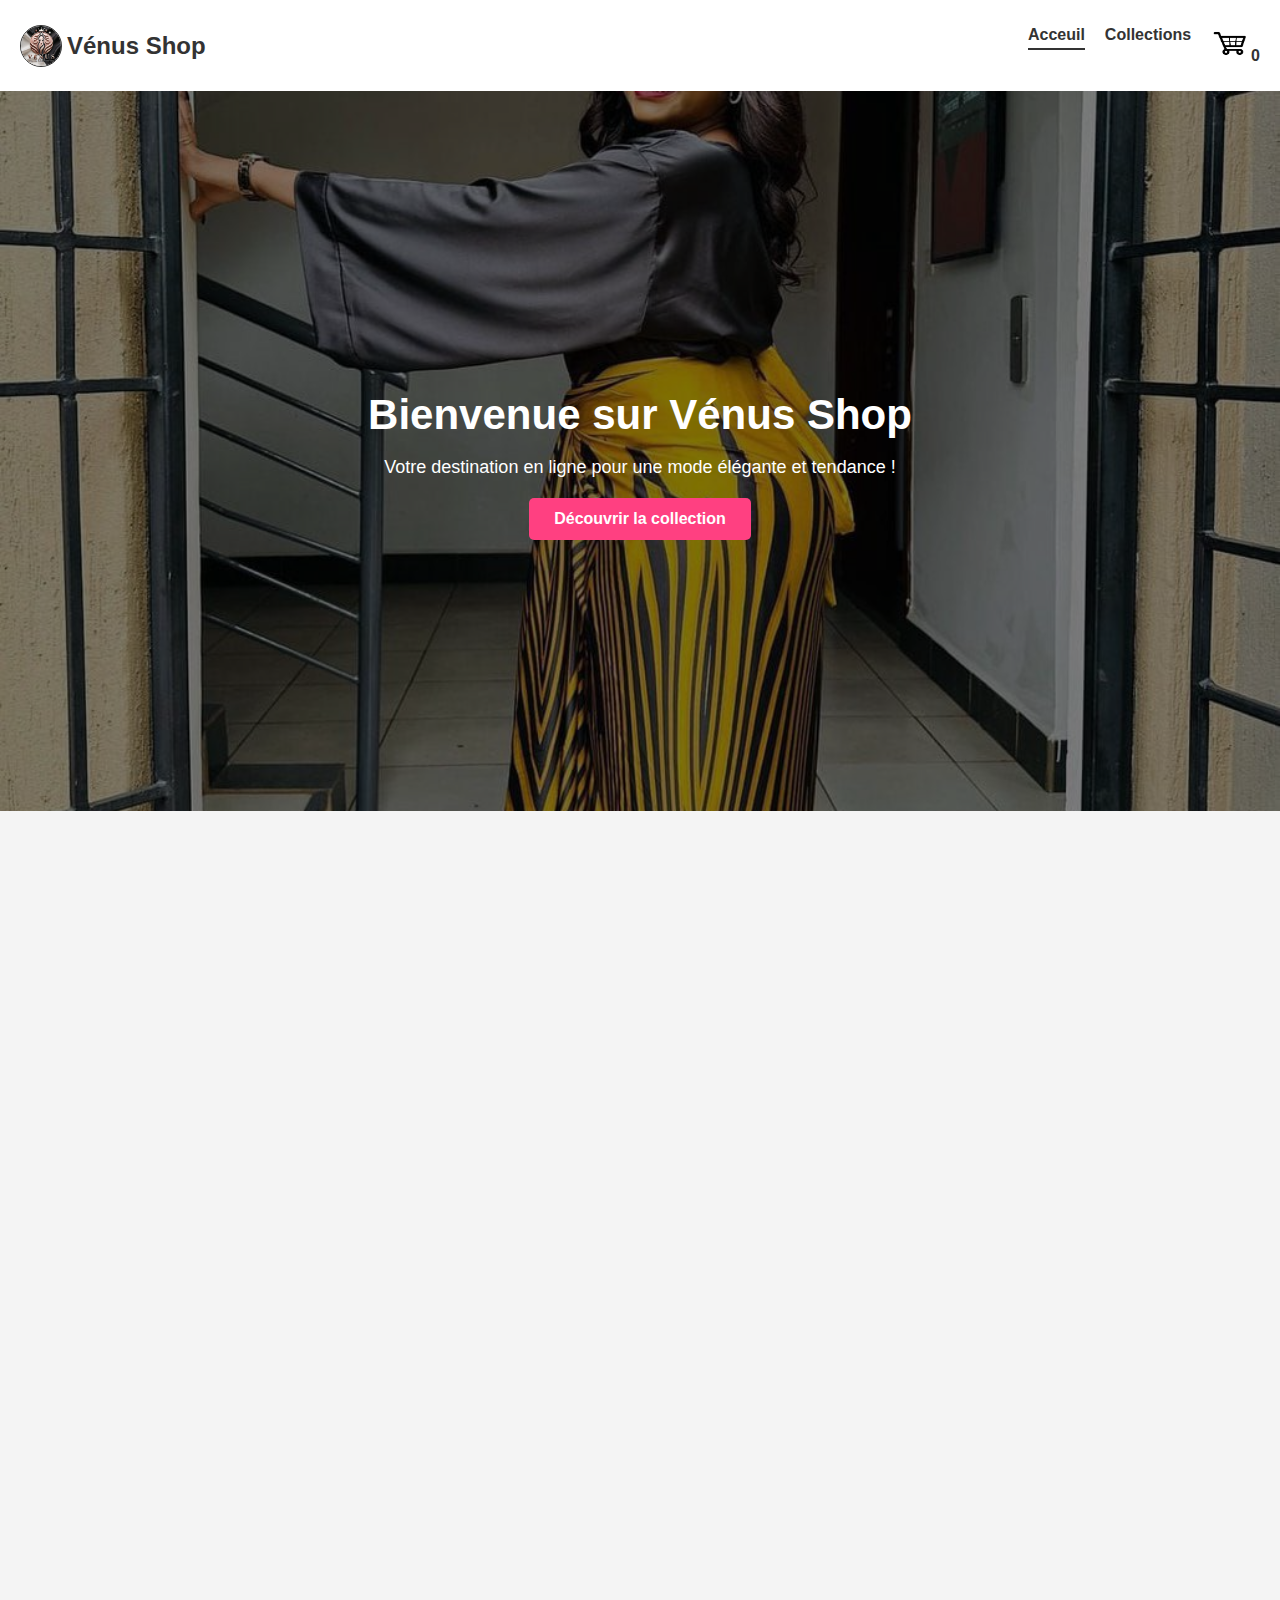
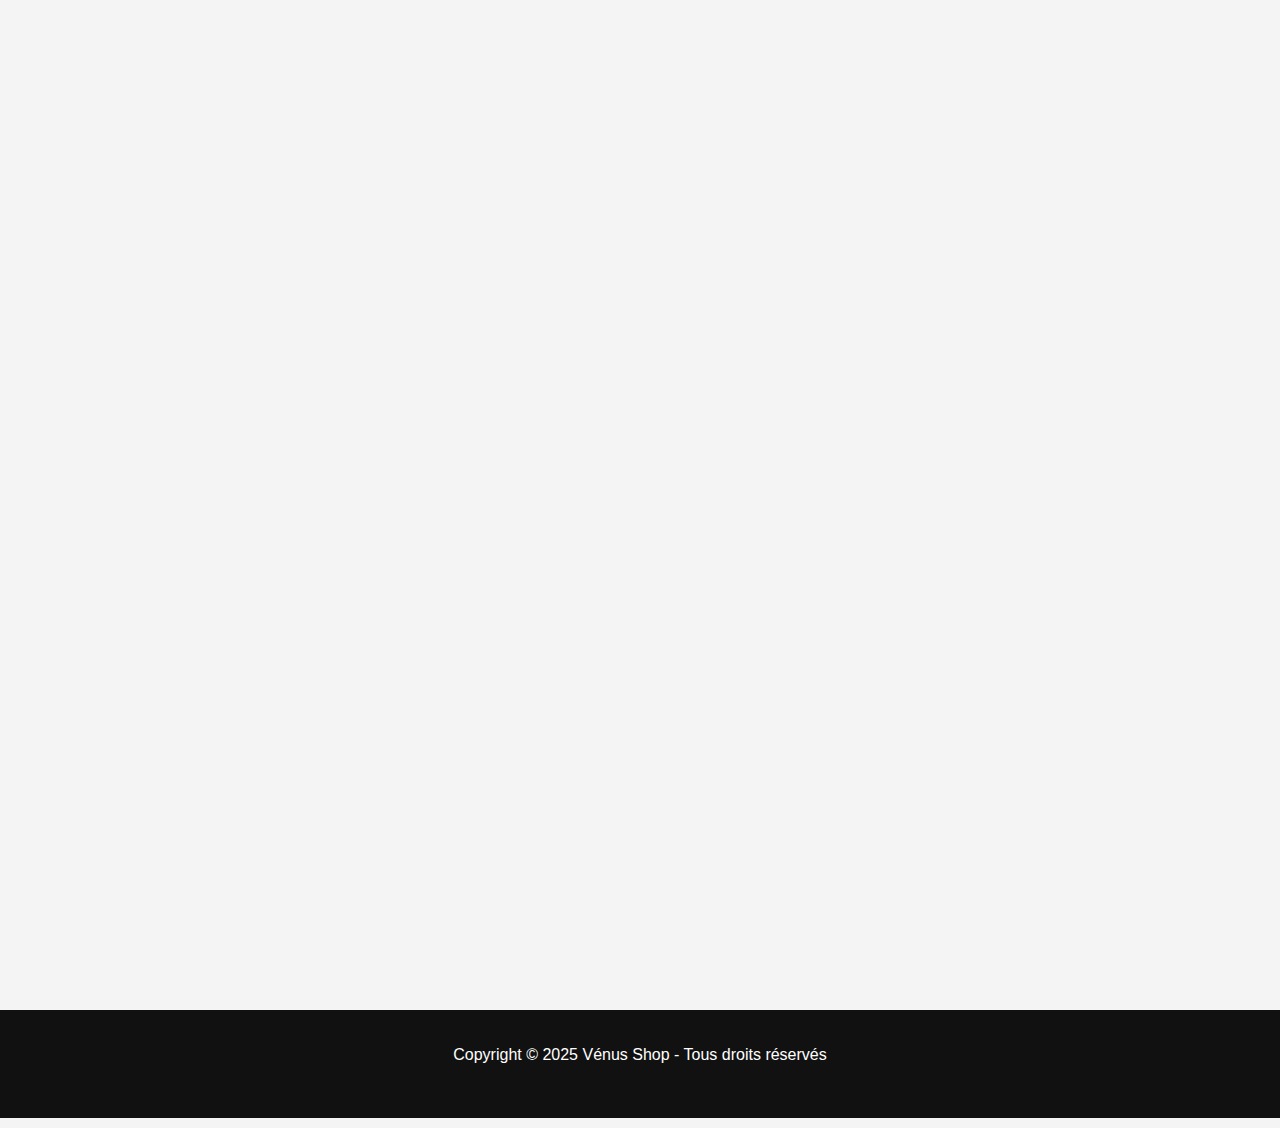
<file: index.html>
<!DOCTYPE html>
<html lang="fr">
<head>
    <meta charset="UTF-8">
    <link rel="shortcut icon" href="img/favicon.ico" type="image/x-icon">
    <meta name="viewport" content="width=device-width, initial-scale=1.0">
    <title>Vénus Shop - Accueil</title>
    <link rel="stylesheet" href="css/styles.css">
</head>
<body>

    <!-- Header -->
    <header>
        <div class="logo">
            <img src="img/logo.jpg" alt="Logo">
            Vénus Shop
        </div>
        <button class="menu-toggle">☰</button>
        <nav>
            <ul>
                <li><a href="index.html" class="bottom">Acceuil</a></li>
                <li><a href="collection.html">Collections</a></li>
                <li><a href="panier.html" class="panier"><img src="img/panier.png" alt=""><span>0</span></a></li>
            </ul>
        </nav>
    </header>

    <section class="hero">
        <div class="hero-text">
            <h1>Bienvenue sur <span>Vénus Shop</span></h1>
            <p>Votre destination en ligne pour une mode élégante et tendance !</p>
            <a href="collection.html" class="btn">Découvrir la collection</a>
        </div>
    </section>

    <!-- Sections de présentation -->
    <section class="content">
        <div class="section">
            <img src="img/habille.jpg" alt="Collection vêtements">
            <div class="text">
                <h2>Découvrez notre collection exclusive</h2>
                <p>Des vêtements soigneusement sélectionnés pour hommes, femmes et enfants.</p>
            </div>
        </div>

        <div class="section reverse">
            <img src="img/pantalon.jpg" alt="Styles variés">
            <div class="text">
                <h2>Exprimez votre style unique</h2>
                <p>Des pièces intemporelles, des looks modernes et des accessoires tendance.</p>
            </div>
        </div>

        <div class="section">
            <img src="img/boubou.jpg" alt="Qualité des tissus">
            <div class="text">
                <h2>Qualité et accessibilité</h2>
                <p>Des matériaux premium, des designs innovants et des prix abordables.</p>
            </div>
        </div>
    </section>

    <div class="presentation">
        <p><strong>Livraison rapide, produits de qualités et service client exceptionnel</strong> – chez <span>Vénus Shop</span>, votre satisfaction est notre priorité.</p>
        <a href="collection.html" class="btn">Commencez votre shopping</a>
    </div>

    <footer>
        <p>Copyright © 2025 Vénus Shop - Tous droits réservés</p>
        <div class="socials">
            <a href="#">Facebook</a> | 
            <a href="#">Instagram</a> | 
            <a href="#">Twitter</a>
        </div>
    </footer>

    <script>
        document.addEventListener("DOMContentLoaded", function () {
            const elements = document.querySelectorAll("div");

            const observer = new IntersectionObserver((entries, observer) => {
                entries.forEach(entry => {
                    if (entry.isIntersecting) {
                        entry.target.classList.add("show");
                        observer.unobserve(entry.target);
                    }
                });
            }, {
                threshold: 0.1
            });

            elements.forEach(element => {
                observer.observe(element);
            });
        });

     </script>
    <script>
        document.addEventListener("DOMContentLoaded", function () {
            const menuToggle = document.querySelector(".menu-toggle");
            const navMenu = document.querySelector("nav ul");

            menuToggle.addEventListener("click", function () {
                navMenu.classList.toggle("show"); // Ajoute ou enlève la classe "show"
            });
        });
    </script>
</body>
</html>
</file>
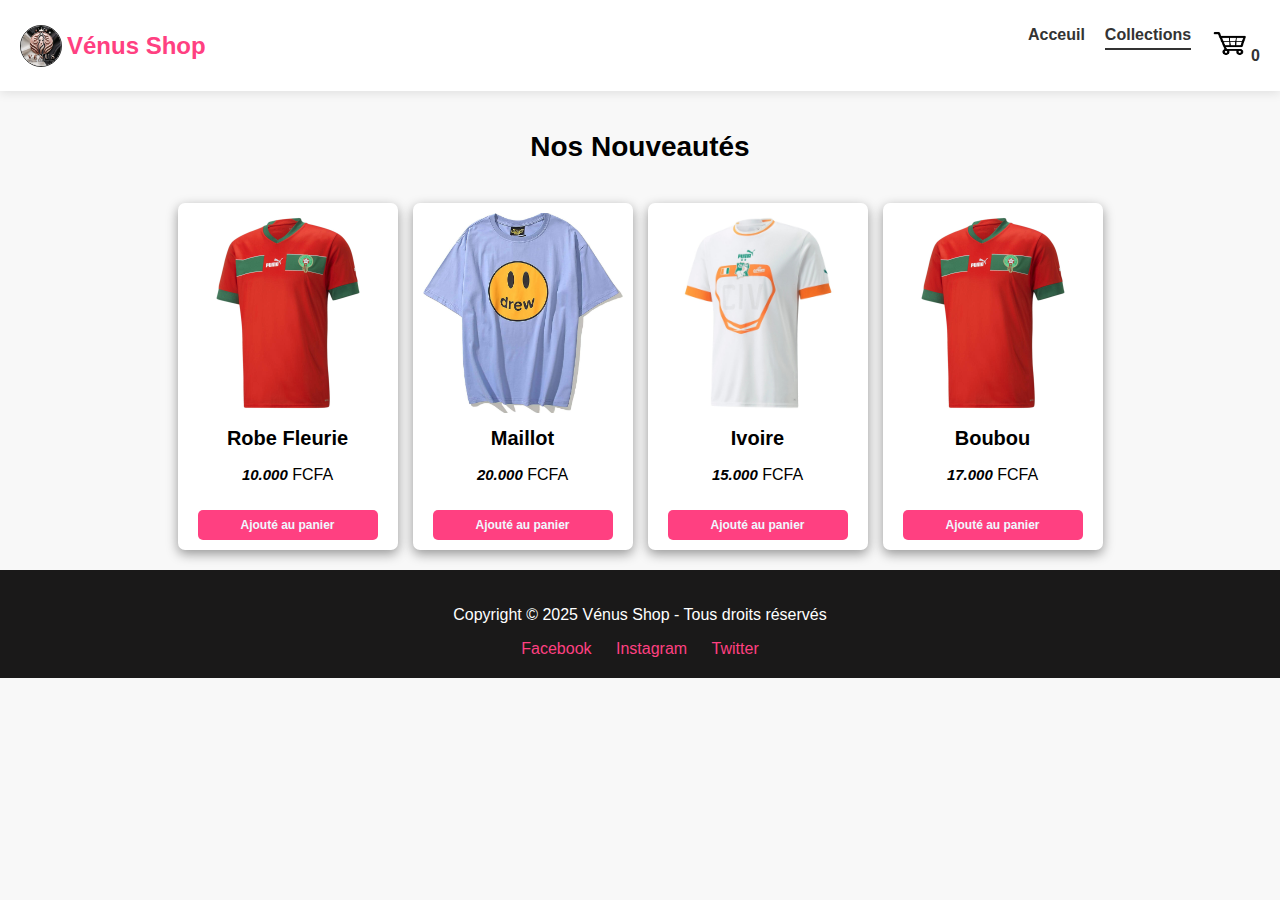
<file: collection.html>
<!DOCTYPE html>
<html lang="fr">
<head>
    <meta charset="UTF-8">
    <meta name="viewport" content="width=device-width, initial-scale=1.0">
    <title>Vénus Shop | Collections</title>
    
    <style>
        /* Styles généraux */
        body {
            font-family: Arial, sans-serif;
            margin: 0;
            padding: 0;
            background-color: #f8f8f8;
        }

        /* Header */
        header {
            display: flex;
            justify-content: space-between;
            align-items: center;
            background-color: #fff;
            padding: 10px 20px;
            box-shadow: 0 2px 10px rgba(0, 0, 0, 0.1);
            position: relative;
        }

        .logo {
            font-size: 24px;
            font-weight: bold;
            color: #ff4081;
            display: flex;
            align-items: center;
            justify-content: center;
            gap: 5px;
        }
        .logo img {
            width: 40px;
            height: 40px;
            border-radius: 50px;
            border: 1px solid #333;
        }

        /* Icône du menu (hamburger) */
        .menu-toggle {
            display: none;
            font-size: 30px;
            cursor: pointer;
            background: none;
            border: none;
            color: #333;
            position: absolute;
            right: 20px;
            top: 50%;
            transform: translateY(-50%);
        }

        /* Navigation */
        nav ul {
            list-style: none;
            display: flex;
            gap: 20px;
        }

        nav ul li a {
            text-decoration: none;
            color: #333;
            font-weight: bold;
        }

        .panier img {
            width: 40px;
            height: 35px;
        }
        .bottom {
            padding-bottom: 5px;
            border-bottom: 2px solid #333;
        }

        /* Responsive */
        @media (max-width: 768px) {
            nav ul {
                display: none;
                flex-direction: column;
                position: absolute;
                top: 60px;
                right: 0;
                background: white;
                width: 200px;
                box-shadow: 0 2px 10px rgba(0, 0, 0, 0.2);
                padding: 10px;
                z-index: 1000;
            }

            nav ul.show {
                display: flex;
            }

            .menu-toggle {
                display: block;
            }
        }

        /* Section Produits */
        h2 {
            font-size: 28px;
            margin: 40px 0px;
            text-align: center;
        }

        div {
            opacity: 0;
            transform: translateY(30px);
            transition: opacity 0.6s ease-out, transform 0.6s ease-out;
        }

        div.show {
            opacity: 1;
            transform: translateY(0);
        }

        .products {
            display: flex;
            justify-content: center;
            flex-wrap: wrap;
            gap: 15px;
        }

        .product {
            background: #fff;
            padding: 10px;
            border-radius: 7px;
            box-shadow: 0 4px 12px rgba(0, 0, 0, 0.4);
            text-align: center;
            cursor: pointer;
            transition: transform 0.3s ease, box-shadow 0.3s ease;
        }

        .product:hover {
            transform: scale(1.05);
            box-shadow: 0 6px 16px rgba(0, 0, 0, 0.5);
        }

        .product img {
            width: 200px;
            height: 200px;
            object-fit: cover;
            border-radius: 5px;
        }

        .title {
            margin: 10px 0;
            font-size: 20px;
            font-family: Verdana, Geneva, Tahoma, sans-serif;
            font-weight: 700;
        }

        .product .price {
            font-style: italic;
            font-size: 15px;
            font-family: Verdana, Geneva, Tahoma, sans-serif;
            font-weight: 600;
        }

        .product .btn {
            width: 90%;
            margin-top: 10px;
            height: 30px;
            border-radius: 5px;
            background-color: #ff4081;
            color: aliceblue;
            cursor: pointer;
            font-weight: 600;
            font-size: 12px;
            border: none;
            font-family: Verdana, Geneva, Tahoma, sans-serif;
            transition: transform 0.2s ease, box-shadow 0.2s ease;
        }

        .product .btn:hover {
            background-color: #e6005c;
            transform: scale(1.1);
            box-shadow: 0 4px 10px rgba(0, 0, 0, 0.6);
        }
        .product .btn:active {
            background-color: #e6005c;
            transform: scale(1);
            box-shadow: 0 4px 10px rgba(0, 0, 0, 0.6);
        }

        /* Footer */
footer {
    margin-top: 20px;
    text-align: center;
    padding: 20px;
    background: #1a1919;
    color: white;
}

.socials a {
    color: #ff4081;
    text-decoration: none;
    margin: 0 10px;
}

.socials a:hover {
    text-decoration: underline;
}
    </style>
</head>
<body>

    <!-- Header -->
    <header>
        <div class="logo">
            <img src="img/logo.jpg" alt="Logo">
            Vénus Shop
        </div>
        <button class="menu-toggle">☰</button>
        <nav>
            <ul>
                <li><a href="index.html">Acceuil</a></li>
                <li><a href="collection.html" class="bottom">Collections</a></li>
                <li><a href="panier.html" class="panier"><img src="img/panier.png" alt=""><span>0</span></a></li>
            </ul>
        </nav>
    </header>

    <!-- Produits Vedettes -->
    <section class="fade-in">
        <h2>Nos Nouveautés</h2>
        <div class="products">
            <div class="product">
                <img src="img/2.jpg" alt="Robe Fleurie">
                <p class="title">Robe Fleurie</p>
                <p><span class="price">10.000</span> FCFA</p>
                <button class="btn">Ajouté au panier</button>
            </div>
            <div class="product">
                <img src="img/5.jpg" alt="Maillot">
                <p class="title">Maillot</p>
                <p><span class="price">20.000</span> FCFA</p>
                <button class="btn">Ajouté au panier</button>
            </div>
            <div class="product">
                <img src="img/6.jpg" alt="Robe Fleurie">
                <p class="title">Ivoire</p>
                <p><span class="price">15.000</span> FCFA</p>
                <button class="btn">Ajouté au panier</button>
            </div>
            <div class="product">
                <img src="img/2.jpg" alt="Maillot">
                <p class="title">Boubou</p>
                <p><span class="price">17.000</span> FCFA</p>
                <button class="btn">Ajouté au panier</button>
            </div>
        </div>
    </section>

    <!-- Footer -->
    <footer>
        <p>Copyright © 2025 Vénus Shop - Tous droits réservés</p>
        <div class="socials">
            <a href="#">Facebook</a>
            <a href="#">Instagram</a>
            <a href="#">Twitter</a>
        </div>
    </footer>

    <!-- Script -->
     <script>
        document.addEventListener("DOMContentLoaded", function () {
            const elements = document.querySelectorAll("div");

            const observer = new IntersectionObserver((entries, observer) => {
                entries.forEach(entry => {
                    if (entry.isIntersecting) {
                        entry.target.classList.add("show");
                        observer.unobserve(entry.target);
                    }
                });
            }, {
                threshold: 0.1
            });

            elements.forEach(element => {
                observer.observe(element);
            });
        });

     </script>
    <script>
    document.addEventListener("DOMContentLoaded", function () {
        const menuToggle = document.querySelector(".menu-toggle");
        const navMenu = document.querySelector("nav ul");

        menuToggle.addEventListener("click", function () {
            navMenu.classList.toggle("show");
        });

        const products = document.querySelectorAll(".product");
        const productLinks = [
            "About/about.html",
            "About/about2.html",
            "About/about3.html",
            "About/about4.html"
        ];

        products.forEach((product, index) => {
            product.addEventListener("click", function (event) {
                // Vérifier si l'élément cliqué est bien le produit et non un bouton
                if (!event.target.closest("button")) {
                    window.location.href = productLinks[index];
                }
            });
        });

        const panier = JSON.parse(localStorage.getItem("panier")) || [];

        document.querySelectorAll(".btn").forEach(button => {
            button.addEventListener("click", function (event) {
                event.stopPropagation(); // Empêcher la redirection
                
                const product = this.closest(".product");
                const title = product.querySelector(".title").textContent;
                const price = product.querySelector(".price").textContent;
                const image = product.querySelector("img").src;

                const produit = { title, price, image };
                panier.push(produit);
                localStorage.setItem("panier", JSON.stringify(panier));
            });
        });
    });
    </script>

</body>
</html>
</file>
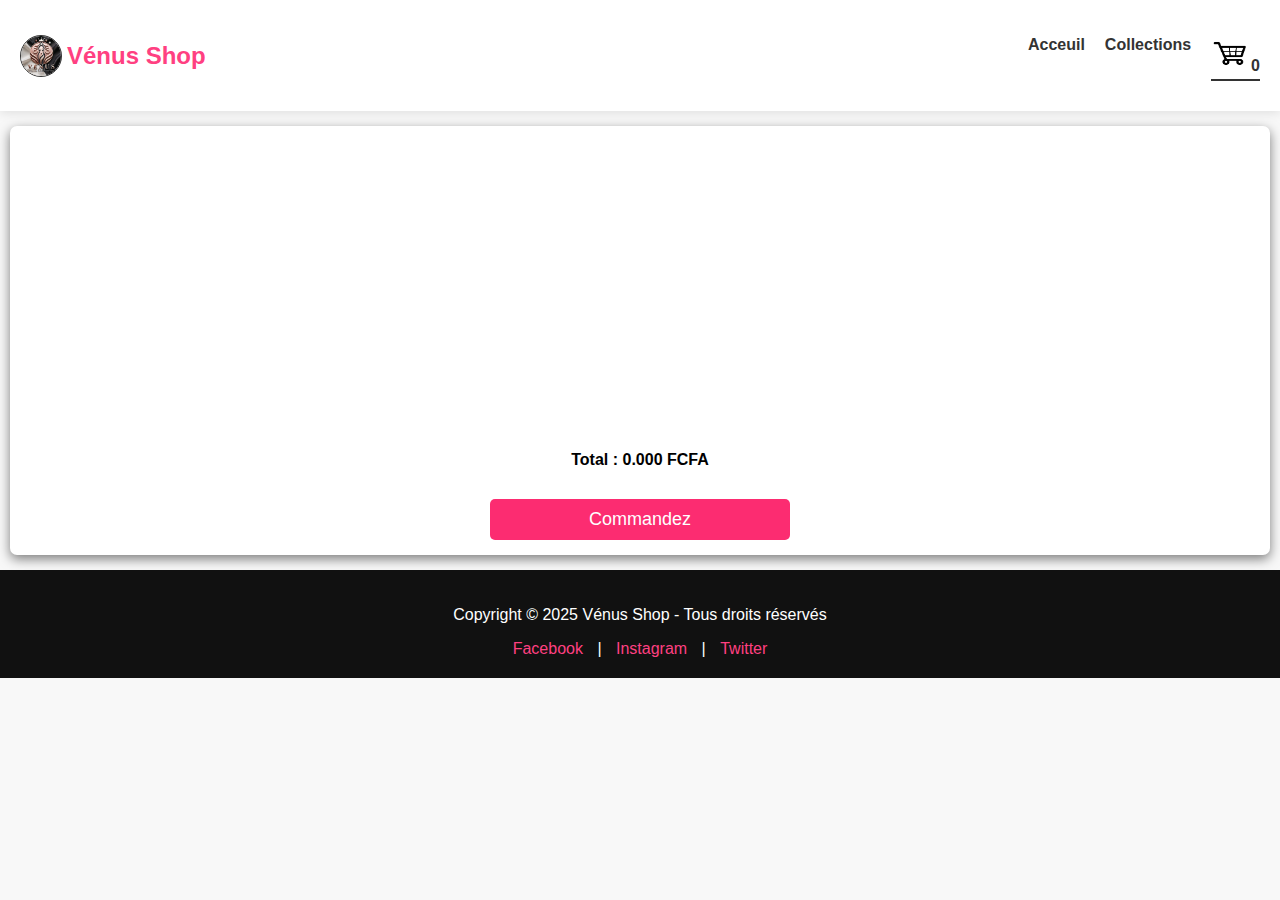
<file: panier.html>
<!DOCTYPE html>
<html lang="fr">
<head>
    <meta charset="UTF-8">
    <meta name="viewport" content="width=device-width, initial-scale=1.0">
    <title>Vénus Shop | Panier</title>
    
    <style>
        /* Styles généraux */
        body {
            font-family: Arial, sans-serif;
            margin: 0;
            padding: 0;
            background-color: #f8f8f8;
        }

        /* Header */
        header {
            display: flex;
            justify-content: space-between;
            align-items: center;
            background-color: #fff;
            padding: 20px;
            box-shadow: 0 2px 10px rgba(0, 0, 0, 0.1);
            position: relative;
            margin-bottom: 15px;
        }

        .logo {
            font-size: 24px;
            font-weight: bold;
            color: #333;
            display: flex;
            align-items: center;
            justify-content: center;
            gap: 5px;
            color: #ff4081;
        }
        .logo img {
            width: 40px;
            height: 40px;
            border-radius: 50px;
            border: 1px solid #333;
        }

        /* Icône du menu (hamburger) */
        .menu-toggle {
            display: none;
            font-size: 30px;
            cursor: pointer;
            background: none;
            border: none;
            color: #333;
            position: absolute;
            right: 20px;
            top: 50%;
            transform: translateY(-50%);
        }

        /* Navigation */
        nav ul {
            list-style: none;
            display: flex;
            gap: 20px;
        }

        nav ul li a {
            text-decoration: none;
            color: #333;
            font-weight: bold;
        }

        .paniers img {
            width: 40px;
            height: 35px;
        }
        .paniers {
            padding-bottom: 5px;
            border-bottom: 2px solid #333;
        }

        /* Responsive */
        @media (max-width: 768px) {
            nav ul {
                display: none;
                flex-direction: column;
                position: absolute;
                top: 60px;
                right: 0;
                background: white;
                width: 200px;
                box-shadow: 0 2px 10px rgba(0, 0, 0, 0.2);
                padding: 10px;
            }

            nav ul.show {
                display: flex;
            }

            .menu-toggle {
                display: block;
            }
        }

        .panier {
            min-width: 200px;
            min-height: 250px;
    background: #fff;
    padding: 15px;
    border-radius: 7px;
    box-shadow: 0 4px 12px rgba(0, 0, 0, 0.5);
    text-align: center;
}

        /* Footer */
footer {
    text-align: center;
    padding: 20px;
    background: #111;
    color: white;
    margin-top: 15px;
}

.socials a {
    color: #ff4081;
    text-decoration: none;
    margin: 0 10px;
}

.socials a:hover {
    text-decoration: underline;
}

        .articles {
            min-height: 300px;
        }

        .article {
            display: flex;
            align-items: center;
            justify-content: space-around;
            flex-wrap: wrap;
            border-bottom: 1px solid #333;
            padding: 5px;
        }

        .article img {
            width: 100px;
            height: 70px;
        }

        .article .delete img {
            width: 50px;
            height: 50px;
            transition: transform 0.2s ease, box-shadow 0.2s ease; /* Transition fluide */
        }

        .article .delete img:hover {
            transform: scale(1.1);
        }

        .info p {
    margin: 10px 0;
    font-size: 16px;
    font-family: Verdana, Geneva, Tahoma, sans-serif;
    font-weight: 700;
}

.info .price {
    font-style: italic;
    font-size: 14px;
}

        .panier {
            margin: 0px 10px;
        }

        .panier button {
            padding: 10px 20px;
            font-size: 18px;
            width: 300px;
            border-radius: 5px;
            border: none;
            background: #fc2c71;
            color: #fff;
            cursor: pointer;
            transition: transform 0.2s ease, box-shadow 0.2s ease; /* Transition fluide */
        }

        .panier button:hover {
    background-color: #e6005c;
    transform: scale(1.1); /* Légère augmentation de la taille */
    box-shadow: 0 4px 10px rgba(0, 0, 0, 0.3); /* Effet d'ombre */
}
        .panier button:active {
            background-color: #e6005c;
            transform: scale(1);
            box-shadow: 0 4px 10px rgba(0, 0, 0, 0.6);
        }
    .total {
        font-weight: 700;
        padding: 10px 0px;
        margin-bottom: 20px;
    }
    </style>
    
</head>
<body>

    <!-- Header -->
    <header>
        <div class="logo">
            <img src="img/logo.jpg" alt="Logo">
            Vénus Shop
        </div>
        <button class="menu-toggle">☰</button>
        <nav>
            <ul>
                <li><a href="index.html">Acceuil</a></li>
                <li><a href="collection.html">Collections</a></li>
                <li><a href="panier.html" class="paniers"><img src="img/panier.png" alt=""><span>0</span></a></li>
            </ul>
        </nav>
    </header>

    <div class="panier">
        <div class="articles">
            
        </div>
        <div class="total">Total : <span>20.000</span> FCFA</div>
        <button id="commandez">Commandez</button>
    </div>

    <!-- Footer -->
    <footer>
        <p>Copyright © 2025 Vénus Shop - Tous droits réservés</p>
        <div class="socials">
            <a href="#">Facebook</a> | 
            <a href="#">Instagram</a> | 
            <a href="#">Twitter</a>
        </div>
    </footer>
    
    <script>
        document.addEventListener("DOMContentLoaded", function () {
            const panier = JSON.parse(localStorage.getItem("panier")) || [];
            const panierContainer = document.querySelector(".articles");
            let total = 0;
        
            function afficherPanier() {
                panierContainer.innerHTML = "";
                total = 0;
        
                panier.forEach((produit, index) => {
                    const articleHTML = `
                        <div class="article">
                            <img src="${produit.image}" alt="IMAGE">
                            <div class="info">
                                <p>${produit.title}</p>
                                <p class="price">${produit.price}</p>
                            </div>
                            <div class="delete" data-index="${index}">
                                <img src="img/delete.png" alt="Supprimer">
                            </div>
                        </div>
                    `;
                    panierContainer.innerHTML += articleHTML;
        
                    const prixStr = produit.price.toString();
                    total += parseFloat(prixStr.replace(" FCFA", "").trim());
                });
        
                document.querySelector(".total span").textContent = total.toFixed(3);
        
                document.querySelectorAll(".delete").forEach(deleteButton => {
                    deleteButton.addEventListener("click", function () {
                        const index = this.dataset.index;
                        panier.splice(index, 1);
                        localStorage.setItem("panier", JSON.stringify(panier));
                        afficherPanier();
                    });
                });
            }
        
            // Fonction pour commander tous les articles via WhatsApp
            function commanderTout() {
                if (panier.length === 0) {
                    alert("Votre panier est vide !");
                    return;
                }
        
                const phoneNumber = "2250103887396"; // Numéro WhatsApp du vendeur
                let message = "Bonjour, voici ma commande :\n\n";
                
                panier.forEach((produit, index) => {
                    message += `${index + 1}. *${produit.title}* - ${produit.price}\n`;
                });
        
                message += `\n💰 *Total : ${total.toFixed(3)} FCFA*`;
        
                const encodedMessage = encodeURIComponent(message);
                window.location.href = `https://wa.me/${phoneNumber}?text=${encodedMessage}`;
            }
        
            // Ajouter un événement au bouton existant
            document.getElementById("commandez").addEventListener("click", commanderTout);
        
            afficherPanier();
        });
        </script>

    <script>
        document.addEventListener("DOMContentLoaded", function () {
            const menuToggle = document.querySelector(".menu-toggle");
            const navMenu = document.querySelector("nav ul");

            menuToggle.addEventListener("click", function () {
                navMenu.classList.toggle("show"); // Ajoute ou enlève la classe "show"
            });
        });
    </script>

</body>
</html>
</file>
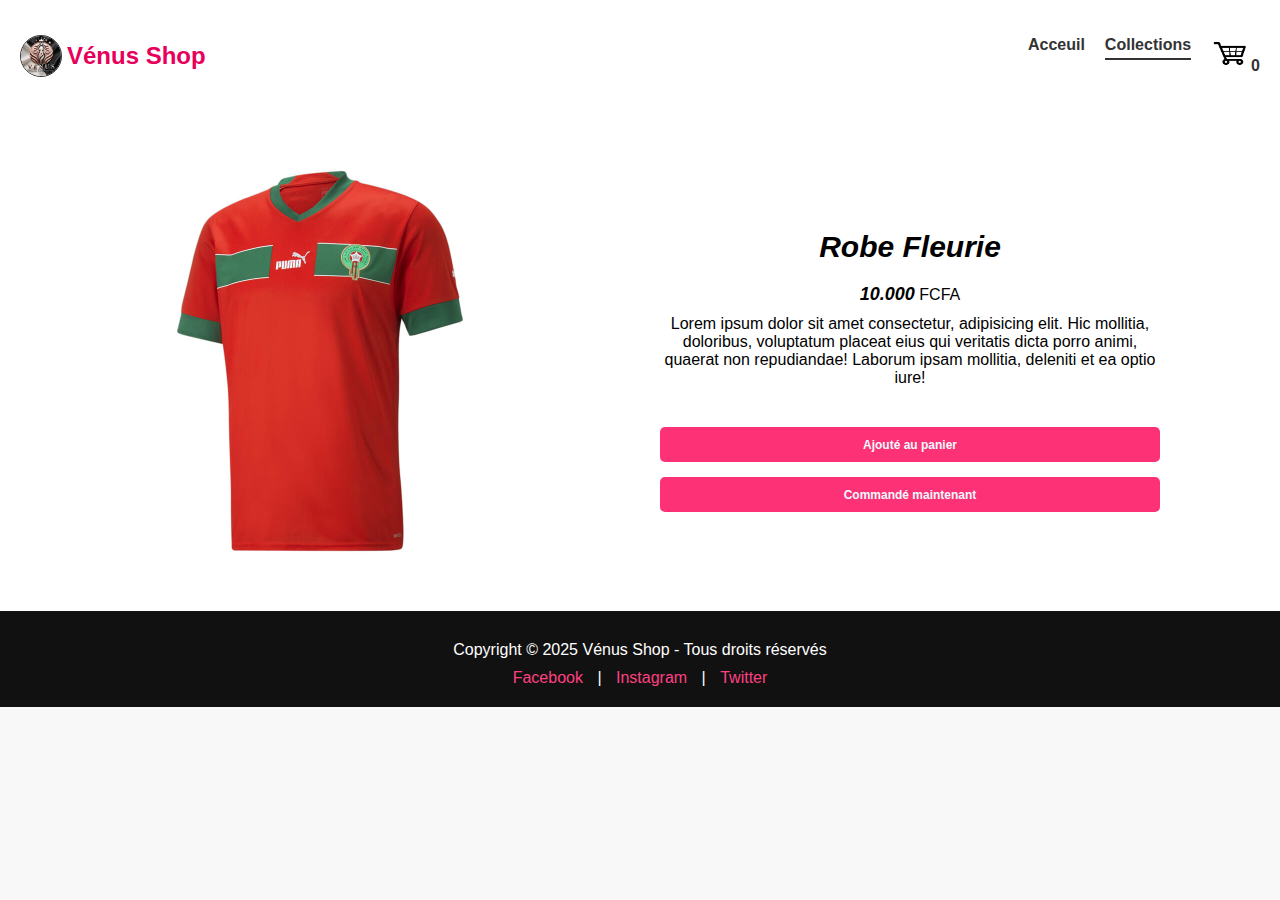
<file: About/about.html>
<!DOCTYPE html>
<html lang="fr">
<head>
    <meta charset="UTF-8">
    <meta name="viewport" content="width=device-width, initial-scale=1.0">
    <title>Boutique de Mode</title>
    <style>
        /* Styles généraux */
        body {
            font-family: Arial, sans-serif;
            margin: 0;
            padding: 0;
            background-color: #f8f8f8;
        }

        /* Header */
        header {
            display: flex;
            justify-content: space-between;
            align-items: center;
            background-color: #fff;
            padding: 20px;
            box-shadow: 0 2px 10px rgba(0, 0, 0, 0.1);
            position: relative;
        }

        .logo {
            font-size: 24px;
            font-weight: bold;
            color: #e6005c;
            display: flex;
            align-items: center;
            justify-content: center;
            gap: 5px;
            cursor: pointer;
        }
        .logo img {
            width: 40px;
            height: 40px;
            border-radius: 50px;
            border: 1px solid #333;
        }

        /* Icône du menu burger */
        .menu-toggle {
            display: none;
            font-size: 30px;
            cursor: pointer;
            background: none;
            border: none;
            color: #333;
            position: absolute;
            right: 20px;
            top: 50%;
            transform: translateY(-50%);
        }

        /* Navigation */
        nav ul {
            list-style: none;
            display: flex;
            gap: 20px;
        }

        nav ul li a {
            text-decoration: none;
            color: #333;
            font-weight: bold;
        }

        .panier img {
            width: 40px;
            height: 35px;
        }

        .bottom {
            padding-bottom: 5px;
            border-bottom: 2px solid #333;
        }

        /* Responsive */
        @media (max-width: 768px) {
            .menu-toggle {
                display: block;
            }

            nav ul {
                display: none;
                flex-direction: column;
                position: absolute;
                top: 60px;
                right: 0;
                background: white;
                width: 200px;
                box-shadow: 0 2px 10px rgba(0, 0, 0, 0.2);
                padding: 10px;
                z-index: 1000;
                transition: transform 0.3s ease-in-out;
            }

            nav ul.show {
                display: flex;
            }
        }

        /* Effet fade-in */
        .fade-in {
            padding: 50px;
            text-align: center;
            background: #fff;
            opacity: 0;
            transform: translateY(30px);
            transition: opacity 0.6s ease-out, transform 0.6s ease-out;
        }

        .fade-in.show {
            opacity: 1;
            transform: translateY(0);
        }

        /* Conteneur principal */
        .container {
            display: flex;
            align-items: center;
            justify-content: space-around;
            flex-wrap: wrap;
        }

        .container img {
            max-width: 400px;
            max-height: 400px;
        }

        .about {
            max-width: 500px;
        }

        h1 {
            font-weight: 800;
            font-size: 30px;
            font-style: italic;
        }

        p {
            margin: 10px 0;
            font-size: 16px;
            font-family: Verdana, Geneva, Tahoma, sans-serif;
        }

        .price {
            font-style: italic;
            font-size: 18px;
            font-weight: 700;
            margin-bottom: 20px;
        }

        /* Boutons */
        .btn {
            display: flex;
            align-items: center;
            justify-content: center;
            flex-wrap: wrap;
            gap: 15px;
            width: 100%;
            margin-top: 40px;
        }

        .btn button {
            width: 100%;
            height: 35px;
            border-radius: 5px;
            background-color: #fd3175;
            color: aliceblue;
            cursor: pointer;
            font-weight: 600;
            font-size: 12px;
            border: none;
            font-family: Verdana, Geneva, Tahoma, sans-serif;
            transition: transform 0.2s ease, box-shadow 0.2s ease;
        }

        .btn button:hover {
            background-color: #e6005c;
            transform: scale(1.1);
            box-shadow: 0 4px 10px rgba(0, 0, 0, 0.3);
        }

        .btn button:active {
            background-color: #e6005c;
            transform: scale(1);
            box-shadow: 0 4px 10px rgba(0, 0, 0, 0.6);
        }

        /* Footer */
footer {
    text-align: center;
    padding: 20px;
    background: #111;
    color: white;
}

.socials a {
    color: #ff4081;
    text-decoration: none;
    margin: 0 10px;
}

.socials a:hover {
    text-decoration: underline;
}
    </style>
</head>
<body>

     <!-- Header -->
     <header>
        <div class="logo">
            <img src="../img/logo.jpg" alt="Logo">
            Vénus Shop
        </div>
        <button class="menu-toggle">☰</button>
        <nav>
            <ul>
                <li><a href="../index.html">Acceuil</a></li>
                <li><a href="../collection.html" class="bottom">Collections</a></li>
                <li><a href="../panier.html" class="panier"><img src="../img/panier.png" alt=""><span>0</span></a></li>
            </ul>
        </nav>
    </header>

    <section class="fade-in">
        <div class="container">
            <img src="../img/2.jpg" alt="Produit">
            <div class="about">
                <h1 class="title">Robe Fleurie</h1>
                <p><span class="price">10.000</span> FCFA</p>
                <p>Lorem ipsum dolor sit amet consectetur, adipisicing elit. Hic mollitia, doloribus, voluptatum placeat eius qui veritatis dicta porro animi, quaerat non repudiandae! Laborum ipsam mollitia, deleniti et ea optio iure!</p>
                <div class="btn">
                    <button class="add-to-cart">Ajouté au panier</button>
                    <button >Commandé maintenant</button>
                </div>
            </div>
        </div>
    </section>

    <!-- Footer -->
    <footer>
        <p>Copyright © 2025 Vénus Shop - Tous droits réservés</p>
        <div class="socials">
            <a href="#">Facebook</a> | 
            <a href="#">Instagram</a> | 
            <a href="#">Twitter</a>
        </div>
    </footer>
    
    <script>
        document.addEventListener("DOMContentLoaded", function () {
            // ✅ Gestion du menu burger
            const menuToggle = document.querySelector(".menu-toggle");
            const navMenu = document.querySelector("nav ul");
    
            menuToggle.addEventListener("click", function () {
                navMenu.classList.toggle("show");
            });
    
            // ✅ Animation fade-in au scroll
            const elements = document.querySelectorAll(".fade-in");
            const observer = new IntersectionObserver((entries) => {
                entries.forEach(entry => {
                    if (entry.isIntersecting) {
                        entry.target.classList.add("show");
                        observer.unobserve(entry.target);
                    }
                });
            }, { threshold: 0.1 });
    
            elements.forEach(element => {
                observer.observe(element);
            });
    
            // ✅ Gestion des boutons "Ajouter au panier" et "Commander maintenant"
            document.querySelectorAll(".btn button").forEach(button => {
                button.addEventListener("click", function (event) {
                    event.stopPropagation();
                    
                    if (this.textContent.includes("Commandé maintenant")) {
                        const productContainer = this.closest(".about"); // Trouver le conteneur du produit
                        const productName = productContainer.querySelector(".title").textContent; // Récupérer le nom du produit
                        const productPrice = productContainer.querySelector(".price").textContent; // Récupérer le prix du produit
                        
                        // Numéro WhatsApp du vendeur (remplace par ton numéro au format international)
                        const phoneNumber = "2250103887396"; 
    
                        // Message pré-rempli
                        const message = `Bonjour, je voudrais cet article : \n${productName} : ${productPrice}`;
                        
                        // Encoder le message pour l'URL
                        const encodedMessage = encodeURIComponent(message);
                        
                        // Rediriger vers WhatsApp
                        window.location.href = `https://wa.me/${phoneNumber}?text=${encodedMessage}`;
                    }
                });
            });
        });
    </script>
    <script>
    document.addEventListener("DOMContentLoaded", function () {
        const panier = JSON.parse(localStorage.getItem("panier")) || [];

        document.querySelector(".add-to-cart").addEventListener("click", function () {
            const title = document.querySelector("h1").textContent;
            const price = document.querySelector(".price").textContent;
            const image = document.querySelector(".container img").src;

            const produit = { title, price, image };
            panier.push(produit);
            localStorage.setItem("panier", JSON.stringify(panier));
        });
    });
</script>
</body>
</html>
</file>
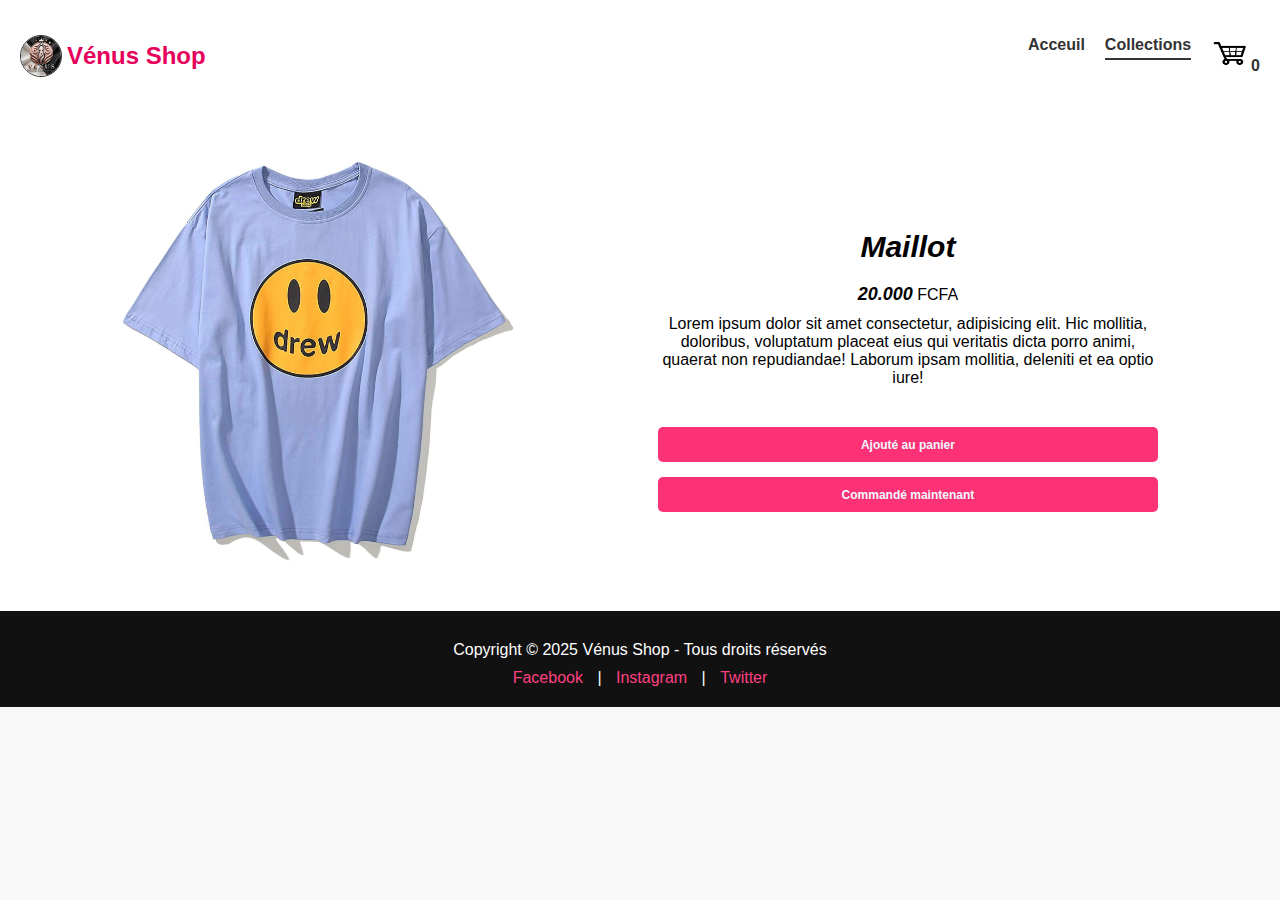
<file: About/about2.html>
<!DOCTYPE html>
<html lang="fr">
<head>
    <meta charset="UTF-8">
    <meta name="viewport" content="width=device-width, initial-scale=1.0">
    <title>Vénus Shop</title>
    <style>
        /* Styles généraux */
        body {
            font-family: Arial, sans-serif;
            margin: 0;
            padding: 0;
            background-color: #f8f8f8;
        }

        /* Header */
        header {
            display: flex;
            justify-content: space-between;
            align-items: center;
            background-color: #fff;
            padding: 20px;
            box-shadow: 0 2px 10px rgba(0, 0, 0, 0.1);
            position: relative;
        }

        .logo {
            font-size: 24px;
            font-weight: bold;
            color: #e6005c;
            display: flex;
            align-items: center;
            justify-content: center;
            gap: 5px;
            cursor: pointer;
        }
        .logo img {
            width: 40px;
            height: 40px;
            border-radius: 50px;
            border: 1px solid #333;
        }

        /* Icône du menu burger */
        .menu-toggle {
            display: none;
            font-size: 30px;
            cursor: pointer;
            background: none;
            border: none;
            color: #333;
            position: absolute;
            right: 20px;
            top: 50%;
            transform: translateY(-50%);
        }

        /* Navigation */
        nav ul {
            list-style: none;
            display: flex;
            gap: 20px;
        }

        nav ul li a {
            text-decoration: none;
            color: #333;
            font-weight: bold;
        }

        .panier img {
            width: 40px;
            height: 35px;
        }

        .bottom {
            padding-bottom: 5px;
            border-bottom: 2px solid #333;
        }

        /* Responsive */
        @media (max-width: 768px) {
            .menu-toggle {
                display: block;
            }

            nav ul {
                display: none;
                flex-direction: column;
                position: absolute;
                top: 60px;
                right: 0;
                background: white;
                width: 200px;
                box-shadow: 0 2px 10px rgba(0, 0, 0, 0.2);
                padding: 10px;
                z-index: 1000;
                transition: transform 0.3s ease-in-out;
            }

            nav ul.show {
                display: flex;
            }
        }

        /* Effet fade-in */
        .fade-in {
            padding: 50px;
            text-align: center;
            background: #fff;
            opacity: 0;
            transform: translateY(30px);
            transition: opacity 0.6s ease-out, transform 0.6s ease-out;
        }

        .fade-in.show {
            opacity: 1;
            transform: translateY(0);
        }

        /* Conteneur principal */
        .container {
            display: flex;
            align-items: center;
            justify-content: space-around;
            flex-wrap: wrap;
        }

        .container img {
            max-width: 400px;
            max-height: 400px;
        }

        .about {
            max-width: 500px;
        }

        h1 {
            font-weight: 800;
            font-size: 30px;
            font-style: italic;
        }

        p {
            margin: 10px 0;
            font-size: 16px;
            font-family: Verdana, Geneva, Tahoma, sans-serif;
        }

        .price {
            font-style: italic;
            font-size: 18px;
            font-weight: 700;
            margin-bottom: 20px;
        }

        /* Boutons */
        .btn {
            display: flex;
            align-items: center;
            justify-content: center;
            flex-wrap: wrap;
            gap: 15px;
            width: 100%;
            margin-top: 40px;
        }

        .btn button {
            width: 100%;
            height: 35px;
            border-radius: 5px;
            background-color: #fd3175;
            color: aliceblue;
            cursor: pointer;
            font-weight: 600;
            font-size: 12px;
            border: none;
            font-family: Verdana, Geneva, Tahoma, sans-serif;
            transition: transform 0.2s ease, box-shadow 0.2s ease;
        }

        .btn button:hover {
            background-color: #e6005c;
            transform: scale(1.1);
            box-shadow: 0 4px 10px rgba(0, 0, 0, 0.3);
        }

        .btn button:active {
            background-color: #e6005c;
            transform: scale(1);
            box-shadow: 0 4px 10px rgba(0, 0, 0, 0.6);
        }

        /* Footer */
footer {
    text-align: center;
    padding: 20px;
    background: #111;
    color: white;
}

.socials a {
    color: #ff4081;
    text-decoration: none;
    margin: 0 10px;
}

.socials a:hover {
    text-decoration: underline;
}
    </style>
</head>
<body>

     <!-- Header -->
     <header>
        <div class="logo">
            <img src="../img/logo.jpg" alt="Logo">
            Vénus Shop
        </div>
        <button class="menu-toggle">☰</button>
        <nav>
            <ul>
                <li><a href="../index.html">Acceuil</a></li>
                <li><a href="../collection.html" class="bottom">Collections</a></li>
                <li><a href="../panier.html" class="panier"><img src="../img/panier.png" alt=""><span>0</span></a></li>
            </ul>
        </nav>
    </header>

    <section class="fade-in">
        <div class="container">
            <img src="../img/5.jpg" alt="Produit">
            <div class="about">
                <h1 class="title">Maillot</h1>
                <p><span class="price">20.000</span> FCFA</p>
                <p>Lorem ipsum dolor sit amet consectetur, adipisicing elit. Hic mollitia, doloribus, voluptatum placeat eius qui veritatis dicta porro animi, quaerat non repudiandae! Laborum ipsam mollitia, deleniti et ea optio iure!</p>
                <div class="btn">
                    <button class="add-to-cart">Ajouté au panier</button>
                    <button>Commandé maintenant</button>
                </div>
            </div>
        </div>
    </section>

    <!-- Footer -->
    <footer>
        <p>Copyright © 2025 Vénus Shop - Tous droits réservés</p>
        <div class="socials">
            <a href="#">Facebook</a> | 
            <a href="#">Instagram</a> | 
            <a href="#">Twitter</a>
        </div>
    </footer>
    
    <script>
        document.addEventListener("DOMContentLoaded", function () {
            // ✅ Gestion du menu burger
            const menuToggle = document.querySelector(".menu-toggle");
            const navMenu = document.querySelector("nav ul");
    
            menuToggle.addEventListener("click", function () {
                navMenu.classList.toggle("show");
            });
    
            // ✅ Animation fade-in au scroll
            const elements = document.querySelectorAll(".fade-in");
            const observer = new IntersectionObserver((entries) => {
                entries.forEach(entry => {
                    if (entry.isIntersecting) {
                        entry.target.classList.add("show");
                        observer.unobserve(entry.target);
                    }
                });
            }, { threshold: 0.1 });
    
            elements.forEach(element => {
                observer.observe(element);
            });
    
            // ✅ Gestion des boutons "Ajouter au panier" et "Commander maintenant"
            document.querySelectorAll(".btn button").forEach(button => {
                button.addEventListener("click", function (event) {
                    event.stopPropagation();
                    
                    if (this.textContent.includes("Commandé maintenant")) {
                        const productContainer = this.closest(".about"); // Trouver le conteneur du produit
                        const productName = productContainer.querySelector(".title").textContent; // Récupérer le nom du produit
                        const productPrice = productContainer.querySelector(".price").textContent; // Récupérer le prix du produit
                        
                        // Numéro WhatsApp du vendeur (remplace par ton numéro au format international)
                        const phoneNumber = "2250103887396"; 
    
                        // Message pré-rempli
                        const message = `Bonjour, je voudrais cet article : \n${productName} : ${productPrice}`;
                        
                        // Encoder le message pour l'URL
                        const encodedMessage = encodeURIComponent(message);
                        
                        // Rediriger vers WhatsApp
                        window.location.href = `https://wa.me/${phoneNumber}?text=${encodedMessage}`;
                    }
                });
            });
        });
    </script>
    <script>
    document.addEventListener("DOMContentLoaded", function () {
        const panier = JSON.parse(localStorage.getItem("panier")) || [];

        document.querySelector(".add-to-cart").addEventListener("click", function () {
            const title = document.querySelector("h1").textContent;
            const price = document.querySelector(".price").textContent;
            const image = document.querySelector(".container img").src;

            const produit = { title, price, image };
            panier.push(produit);
            localStorage.setItem("panier", JSON.stringify(panier));
        });
    });
</script>
</body>
</html>
</file>
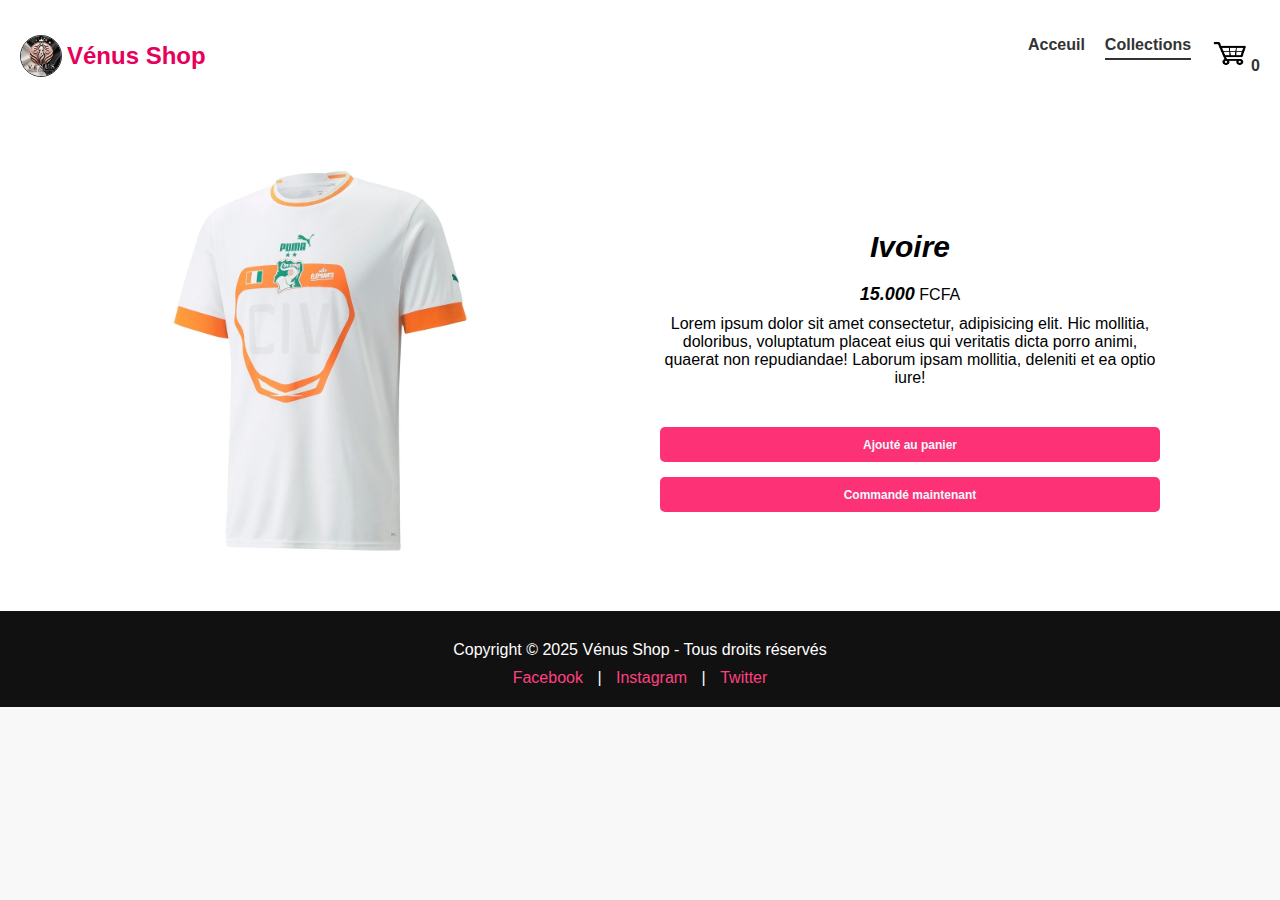
<file: About/about3.html>
<!DOCTYPE html>
<html lang="fr">
<head>
    <meta charset="UTF-8">
    <meta name="viewport" content="width=device-width, initial-scale=1.0">
    <title>Vénus Shop</title>
    <style>
        /* Styles généraux */
        body {
            font-family: Arial, sans-serif;
            margin: 0;
            padding: 0;
            background-color: #f8f8f8;
        }

        /* Header */
        header {
            display: flex;
            justify-content: space-between;
            align-items: center;
            background-color: #fff;
            padding: 20px;
            box-shadow: 0 2px 10px rgba(0, 0, 0, 0.1);
            position: relative;
        }

        .logo {
            font-size: 24px;
            font-weight: bold;
            color: #e6005c;
            display: flex;
            align-items: center;
            justify-content: center;
            gap: 5px;
            cursor: pointer;
        }
        .logo img {
            width: 40px;
            height: 40px;
            border-radius: 50px;
            border: 1px solid #333;
        }

        /* Icône du menu burger */
        .menu-toggle {
            display: none;
            font-size: 30px;
            cursor: pointer;
            background: none;
            border: none;
            color: #333;
            position: absolute;
            right: 20px;
            top: 50%;
            transform: translateY(-50%);
        }

        /* Navigation */
        nav ul {
            list-style: none;
            display: flex;
            gap: 20px;
        }

        nav ul li a {
            text-decoration: none;
            color: #333;
            font-weight: bold;
        }

        .panier img {
            width: 40px;
            height: 35px;
        }

        .bottom {
            padding-bottom: 5px;
            border-bottom: 2px solid #333;
        }

        /* Responsive */
        @media (max-width: 768px) {
            .menu-toggle {
                display: block;
            }

            nav ul {
                display: none;
                flex-direction: column;
                position: absolute;
                top: 60px;
                right: 0;
                background: white;
                width: 200px;
                box-shadow: 0 2px 10px rgba(0, 0, 0, 0.2);
                padding: 10px;
                z-index: 1000;
                transition: transform 0.3s ease-in-out;
            }

            nav ul.show {
                display: flex;
            }
        }

        /* Effet fade-in */
        .fade-in {
            padding: 50px;
            text-align: center;
            background: #fff;
            opacity: 0;
            transform: translateY(30px);
            transition: opacity 0.6s ease-out, transform 0.6s ease-out;
        }

        .fade-in.show {
            opacity: 1;
            transform: translateY(0);
        }

        /* Conteneur principal */
        .container {
            display: flex;
            align-items: center;
            justify-content: space-around;
            flex-wrap: wrap;
        }

        .container img {
            max-width: 400px;
            max-height: 400px;
        }

        .about {
            max-width: 500px;
        }

        h1 {
            font-weight: 800;
            font-size: 30px;
            font-style: italic;
        }

        p {
            margin: 10px 0;
            font-size: 16px;
            font-family: Verdana, Geneva, Tahoma, sans-serif;
        }

        .price {
            font-style: italic;
            font-size: 18px;
            font-weight: 700;
            margin-bottom: 20px;
        }

        /* Boutons */
        .btn {
            display: flex;
            align-items: center;
            justify-content: center;
            flex-wrap: wrap;
            gap: 15px;
            width: 100%;
            margin-top: 40px;
        }

        .btn button {
            width: 100%;
            height: 35px;
            border-radius: 5px;
            background-color: #fd3175;
            color: aliceblue;
            cursor: pointer;
            font-weight: 600;
            font-size: 12px;
            border: none;
            font-family: Verdana, Geneva, Tahoma, sans-serif;
            transition: transform 0.2s ease, box-shadow 0.2s ease;
        }

        .btn button:hover {
            background-color: #e6005c;
            transform: scale(1.1);
            box-shadow: 0 4px 10px rgba(0, 0, 0, 0.3);
        }

        .btn button:active {
            background-color: #e6005c;
            transform: scale(1);
            box-shadow: 0 4px 10px rgba(0, 0, 0, 0.6);
        }

        /* Footer */
footer {
    text-align: center;
    padding: 20px;
    background: #111;
    color: white;
}

.socials a {
    color: #ff4081;
    text-decoration: none;
    margin: 0 10px;
}

.socials a:hover {
    text-decoration: underline;
}
    </style>
</head>
<body>

     <!-- Header -->
     <header>
        <div class="logo">
            <img src="../img/logo.jpg" alt="Logo">
            Vénus Shop
        </div>
        <button class="menu-toggle">☰</button>
        <nav>
            <ul>
                <li><a href="../index.html">Acceuil</a></li>
                <li><a href="../collection.html" class="bottom">Collections</a></li>
                <li><a href="../panier.html" class="panier"><img src="../img/panier.png" alt=""><span>0</span></a></li>
            </ul>
        </nav>
    </header>

    <section class="fade-in">
        <div class="container">
            <img src="../img/6.jpg" alt="Produit">
            <div class="about">
                <h1 class="title">Ivoire</h1>
                <p><span class="price">15.000</span> FCFA</p>
                <p>Lorem ipsum dolor sit amet consectetur, adipisicing elit. Hic mollitia, doloribus, voluptatum placeat eius qui veritatis dicta porro animi, quaerat non repudiandae! Laborum ipsam mollitia, deleniti et ea optio iure!</p>
                <div class="btn">
                    <button class="add-to-cart">Ajouté au panier</button>
                    <button>Commandé maintenant</button>
                </div>
            </div>
        </div>
    </section>

    <!-- Footer -->
    <footer>
        <p>Copyright © 2025 Vénus Shop - Tous droits réservés</p>
        <div class="socials">
            <a href="#">Facebook</a> | 
            <a href="#">Instagram</a> | 
            <a href="#">Twitter</a>
        </div>
    </footer>
    
    <script>
        document.addEventListener("DOMContentLoaded", function () {
            // ✅ Gestion du menu burger
            const menuToggle = document.querySelector(".menu-toggle");
            const navMenu = document.querySelector("nav ul");
    
            menuToggle.addEventListener("click", function () {
                navMenu.classList.toggle("show");
            });
    
            // ✅ Animation fade-in au scroll
            const elements = document.querySelectorAll(".fade-in");
            const observer = new IntersectionObserver((entries) => {
                entries.forEach(entry => {
                    if (entry.isIntersecting) {
                        entry.target.classList.add("show");
                        observer.unobserve(entry.target);
                    }
                });
            }, { threshold: 0.1 });
    
            elements.forEach(element => {
                observer.observe(element);
            });
    
            // ✅ Gestion des boutons "Ajouter au panier" et "Commander maintenant"
            document.querySelectorAll(".btn button").forEach(button => {
                button.addEventListener("click", function (event) {
                    event.stopPropagation();
                    
                    if (this.textContent.includes("Commandé maintenant")) {
                        const productContainer = this.closest(".about"); // Trouver le conteneur du produit
                        const productName = productContainer.querySelector(".title").textContent; // Récupérer le nom du produit
                        const productPrice = productContainer.querySelector(".price").textContent; // Récupérer le prix du produit
                        
                        // Numéro WhatsApp du vendeur (remplace par ton numéro au format international)
                        const phoneNumber = "2250103887396"; 
    
                        // Message pré-rempli
                        const message = `Bonjour, je voudrais cet article : \n${productName} : ${productPrice}`;
                        
                        // Encoder le message pour l'URL
                        const encodedMessage = encodeURIComponent(message);
                        
                        // Rediriger vers WhatsApp
                        window.location.href = `https://wa.me/${phoneNumber}?text=${encodedMessage}`;
                    }
                });
            });
        });
    </script>
    <script>
    document.addEventListener("DOMContentLoaded", function () {
        const panier = JSON.parse(localStorage.getItem("panier")) || [];

        document.querySelector(".add-to-cart").addEventListener("click", function () {
            const title = document.querySelector("h1").textContent;
            const price = document.querySelector(".price").textContent;
            const image = document.querySelector(".container img").src;

            const produit = { title, price, image };
            panier.push(produit);
            localStorage.setItem("panier", JSON.stringify(panier));
        });
    });
</script>
</body>
</html>
</file>
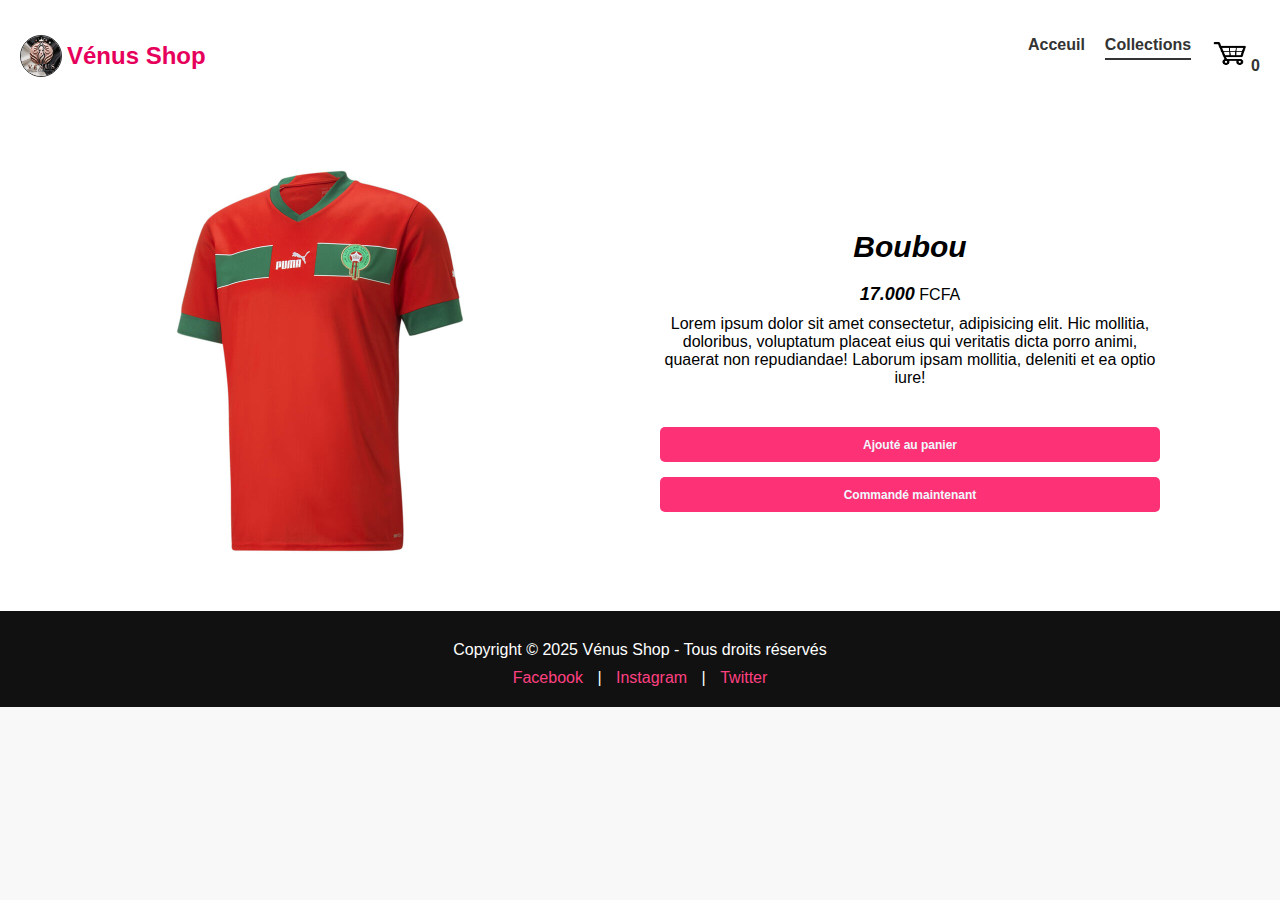
<file: About/about4.html>
<!DOCTYPE html>
<html lang="fr">
<head>
    <meta charset="UTF-8">
    <meta name="viewport" content="width=device-width, initial-scale=1.0">
    <title>Vénus Shop</title>
    <style>
        /* Styles généraux */
        body {
            font-family: Arial, sans-serif;
            margin: 0;
            padding: 0;
            background-color: #f8f8f8;
        }

        /* Header */
        header {
            display: flex;
            justify-content: space-between;
            align-items: center;
            background-color: #fff;
            padding: 20px;
            box-shadow: 0 2px 10px rgba(0, 0, 0, 0.1);
            position: relative;
        }

        .logo {
            font-size: 24px;
            font-weight: bold;
            color: #e6005c;
            display: flex;
            align-items: center;
            justify-content: center;
            gap: 5px;
            cursor: pointer;
        }
        .logo img {
            width: 40px;
            height: 40px;
            border-radius: 50px;
            border: 1px solid #333;
        }

        /* Icône du menu burger */
        .menu-toggle {
            display: none;
            font-size: 30px;
            cursor: pointer;
            background: none;
            border: none;
            color: #333;
            position: absolute;
            right: 20px;
            top: 50%;
            transform: translateY(-50%);
        }

        /* Navigation */
        nav ul {
            list-style: none;
            display: flex;
            gap: 20px;
        }

        nav ul li a {
            text-decoration: none;
            color: #333;
            font-weight: bold;
        }

        .panier img {
            width: 40px;
            height: 35px;
        }

        .bottom {
            padding-bottom: 5px;
            border-bottom: 2px solid #333;
        }

        /* Responsive */
        @media (max-width: 768px) {
            .menu-toggle {
                display: block;
            }

            nav ul {
                display: none;
                flex-direction: column;
                position: absolute;
                top: 60px;
                right: 0;
                background: white;
                width: 200px;
                box-shadow: 0 2px 10px rgba(0, 0, 0, 0.2);
                padding: 10px;
                z-index: 1000;
                transition: transform 0.3s ease-in-out;
            }

            nav ul.show {
                display: flex;
            }
        }

        /* Effet fade-in */
        .fade-in {
            padding: 50px;
            text-align: center;
            background: #fff;
            opacity: 0;
            transform: translateY(30px);
            transition: opacity 0.6s ease-out, transform 0.6s ease-out;
        }

        .fade-in.show {
            opacity: 1;
            transform: translateY(0);
        }

        /* Conteneur principal */
        .container {
            display: flex;
            align-items: center;
            justify-content: space-around;
            flex-wrap: wrap;
        }

        .container img {
            max-width: 400px;
            max-height: 400px;
        }

        .about {
            max-width: 500px;
        }

        h1 {
            font-weight: 800;
            font-size: 30px;
            font-style: italic;
        }

        p {
            margin: 10px 0;
            font-size: 16px;
            font-family: Verdana, Geneva, Tahoma, sans-serif;
        }

        .price {
            font-style: italic;
            font-size: 18px;
            font-weight: 700;
            margin-bottom: 20px;
        }

        /* Boutons */
        .btn {
            display: flex;
            align-items: center;
            justify-content: center;
            flex-wrap: wrap;
            gap: 15px;
            width: 100%;
            margin-top: 40px;
        }

        .btn button {
            width: 100%;
            height: 35px;
            border-radius: 5px;
            background-color: #fd3175;
            color: aliceblue;
            cursor: pointer;
            font-weight: 600;
            font-size: 12px;
            border: none;
            font-family: Verdana, Geneva, Tahoma, sans-serif;
            transition: transform 0.2s ease, box-shadow 0.2s ease;
        }

        .btn button:hover {
            background-color: #e6005c;
            transform: scale(1.1);
            box-shadow: 0 4px 10px rgba(0, 0, 0, 0.3);
        }

        .btn button:active {
            background-color: #e6005c;
            transform: scale(1);
            box-shadow: 0 4px 10px rgba(0, 0, 0, 0.6);
        }

        /* Footer */
footer {
    text-align: center;
    padding: 20px;
    background: #111;
    color: white;
}

.socials a {
    color: #ff4081;
    text-decoration: none;
    margin: 0 10px;
}

.socials a:hover {
    text-decoration: underline;
}
    </style>
</head>
<body>

     <!-- Header -->
     <header>
        <div class="logo">
            <img src="../img/logo.jpg" alt="Logo">
            Vénus Shop
        </div>
        <button class="menu-toggle">☰</button>
        <nav>
            <ul>
                <li><a href="../index.html">Acceuil</a></li>
                <li><a href="../collection.html" class="bottom">Collections</a></li>
                <li><a href="../panier.html" class="panier"><img src="../img/panier.png" alt=""><span>0</span></a></li>
            </ul>
        </nav>
    </header>

    <section class="fade-in">
        <div class="container">
            <img src="../img/2.jpg" alt="Produit">
            <div class="about">
                <h1 class="title">Boubou</h1>
                <p><span class="price">17.000</span> FCFA</p>
                <p>Lorem ipsum dolor sit amet consectetur, adipisicing elit. Hic mollitia, doloribus, voluptatum placeat eius qui veritatis dicta porro animi, quaerat non repudiandae! Laborum ipsam mollitia, deleniti et ea optio iure!</p>
                <div class="btn">
                    <button class="add-to-cart">Ajouté au panier</button>
                    <button>Commandé maintenant</button>
                </div>
            </div>
        </div>
    </section>

    <!-- Footer -->
    <footer>
        <p>Copyright © 2025 Vénus Shop - Tous droits réservés</p>
        <div class="socials">
            <a href="#">Facebook</a> | 
            <a href="#">Instagram</a> | 
            <a href="#">Twitter</a>
        </div>
    </footer>
    
    <script>
        document.addEventListener("DOMContentLoaded", function () {
            // ✅ Gestion du menu burger
            const menuToggle = document.querySelector(".menu-toggle");
            const navMenu = document.querySelector("nav ul");
    
            menuToggle.addEventListener("click", function () {
                navMenu.classList.toggle("show");
            });
    
            // ✅ Animation fade-in au scroll
            const elements = document.querySelectorAll(".fade-in");
            const observer = new IntersectionObserver((entries) => {
                entries.forEach(entry => {
                    if (entry.isIntersecting) {
                        entry.target.classList.add("show");
                        observer.unobserve(entry.target);
                    }
                });
            }, { threshold: 0.1 });
    
            elements.forEach(element => {
                observer.observe(element);
            });
    
            // ✅ Gestion des boutons "Ajouter au panier" et "Commander maintenant"
            document.querySelectorAll(".btn button").forEach(button => {
                button.addEventListener("click", function (event) {
                    event.stopPropagation();
                    
                    if (this.textContent.includes("Commandé maintenant")) {
                        const productContainer = this.closest(".about"); // Trouver le conteneur du produit
                        const productName = productContainer.querySelector(".title").textContent; // Récupérer le nom du produit
                        const productPrice = productContainer.querySelector(".price").textContent; // Récupérer le prix du produit
                        
                        // Numéro WhatsApp du vendeur (remplace par ton numéro au format international)
                        const phoneNumber = "2250103887396"; 
    
                        // Message pré-rempli
                        const message = `Bonjour, je voudrais cet article : \n${productName} : ${productPrice}`;
                        
                        // Encoder le message pour l'URL
                        const encodedMessage = encodeURIComponent(message);
                        
                        // Rediriger vers WhatsApp
                        window.location.href = `https://wa.me/${phoneNumber}?text=${encodedMessage}`;
                    }
                });
            });
        });
    </script>
    <script>
    document.addEventListener("DOMContentLoaded", function () {
        const panier = JSON.parse(localStorage.getItem("panier")) || [];

        document.querySelector(".add-to-cart").addEventListener("click", function () {
            const title = document.querySelector("h1").textContent;
            const price = document.querySelector(".price").textContent;
            const image = document.querySelector(".container img").src;

            const produit = { title, price, image };
            panier.push(produit);
            localStorage.setItem("panier", JSON.stringify(panier));
        });
    });
</script>
</body>
</html>
</file>
<file: css/styles.css>
/* Reset et styles de base */
body {
    font-family: 'Arial', sans-serif;
    margin: 0;
    padding: 0;
    background: #f4f4f4;
    color: #333;
    text-align: center;
}

/* Header */
header {
    display: flex;
    justify-content: space-between;
    align-items: center;
    background-color: #fff;
    padding: 10px 20px;
    box-shadow: 0 2px 10px rgba(0, 0, 0, 0.1);
    position: relative;
}

.logo {
    font-size: 24px;
    font-weight: bold;
    color: #333;
    display: flex;
    align-items: center;
    justify-content: center;
    gap: 5px;
}
.logo img {
    width: 40px;
    height: 40px;
    border-radius: 50px;
    border: 1px solid #333;
}

/* Icône du menu (hamburger) */
.menu-toggle {
    display: none;
    font-size: 30px;
    cursor: pointer;
    background: none;
    border: none;
    color: #333;
    position: absolute;
    right: 20px;
    top: 50%;
    transform: translateY(-50%);
}

/* Navigation */
nav ul {
    list-style: none;
    display: flex;
    gap: 20px;
}

nav ul li a {
    text-decoration: none;
    color: #333;
    font-weight: bold;
}

.panier img {
    width: 40px;
    height: 35px;
    cursor: pointer;
}

.bottom {
    padding-bottom: 5px;
    border-bottom: 2px solid #333;
}

/* Responsive */
@media (max-width: 768px) {
    nav ul {
        display: none;
        flex-direction: column;
        position: absolute;
        top: 60px;
        right: 0;
        background: white;
        width: 200px;
        box-shadow: 0 2px 10px rgba(0, 0, 0, 0.2);
        padding: 10px;
        z-index: 1000;
    }

    nav ul.show {
        display: flex;
    }

    .menu-toggle {
        display: block;
    }
}

/* Hero */
.hero {
    background: url('../img/cover.jpg') center/cover no-repeat;
    height: 80vh;
    display: flex;
    align-items: center;
    justify-content: center;
    text-align: center;
    color: white;
    position: relative;
}

.hero::before {
    content: "";
    position: absolute;
    width: 100%;
    height: 100%;
    background: rgba(0, 0, 0, 0.5);
}

.hero-text {
    position: relative;
    z-index: 2;
}

.hero h1 {
    font-size: 42px;
    margin-bottom: 10px;
}

.hero p {
    font-size: 18px;
    margin-bottom: 20px;
}

.btn {
    display: inline-block;
    padding: 12px 25px;
    background: #ff4081;
    color: white;
    text-decoration: none;
    font-weight: bold;
    border-radius: 5px;
    transition: 0.3s ease-in-out;
}

.btn:hover {
    background: #e6005c;
}
.btn:active {
    background-color: #e6005c;
    transform: scale(1.1);
    box-shadow: 0 4px 10px rgba(0, 0, 0, 0.6);
}

/* SECTIONS */
.content {
    padding: 50px 10%;
}

.section {
    display: flex;
    align-items: center;
}

.section.reverse {
    flex-direction: row-reverse;
}

.section img {
    width: 30%;
    border-radius: 10px;
}

.text {
    padding: 20px;
}

h2 {
    color: #d32f2f;
    margin-bottom: 10px;
}

/* Présentation */
.presentation {
    max-width: 800px;
    margin: 0px auto 50px auto;
    background: white;
    padding: 30px;
    border-radius: 10px;
    box-shadow: 0px 0px 10px rgba(0, 0, 0, 0.1);
}

.presentation h2 {
    font-size: 28px;
    margin-bottom: 15px;
}

.presentation p {
    font-size: 18px;
    line-height: 1.6;
    margin-bottom: 15px;
}

.presentation span {
    font-weight: bold;
    color: #ff4081;
}

/* Footer */
footer {
    text-align: center;
    padding: 20px;
    background: #111;
    color: white;
}

.socials a {
    color: #ff4081;
    text-decoration: none;
    margin: 0 10px;
}

.socials a:hover {
    text-decoration: underline;
}


/* Effet Fluid */
div {
    opacity: 0;
    transform: translateY(30px);
    transition: opacity 0.6s ease-out, transform 0.6s ease-out;
}

div.show {
    opacity: 1;
    transform: translateY(0);
}
</file>
